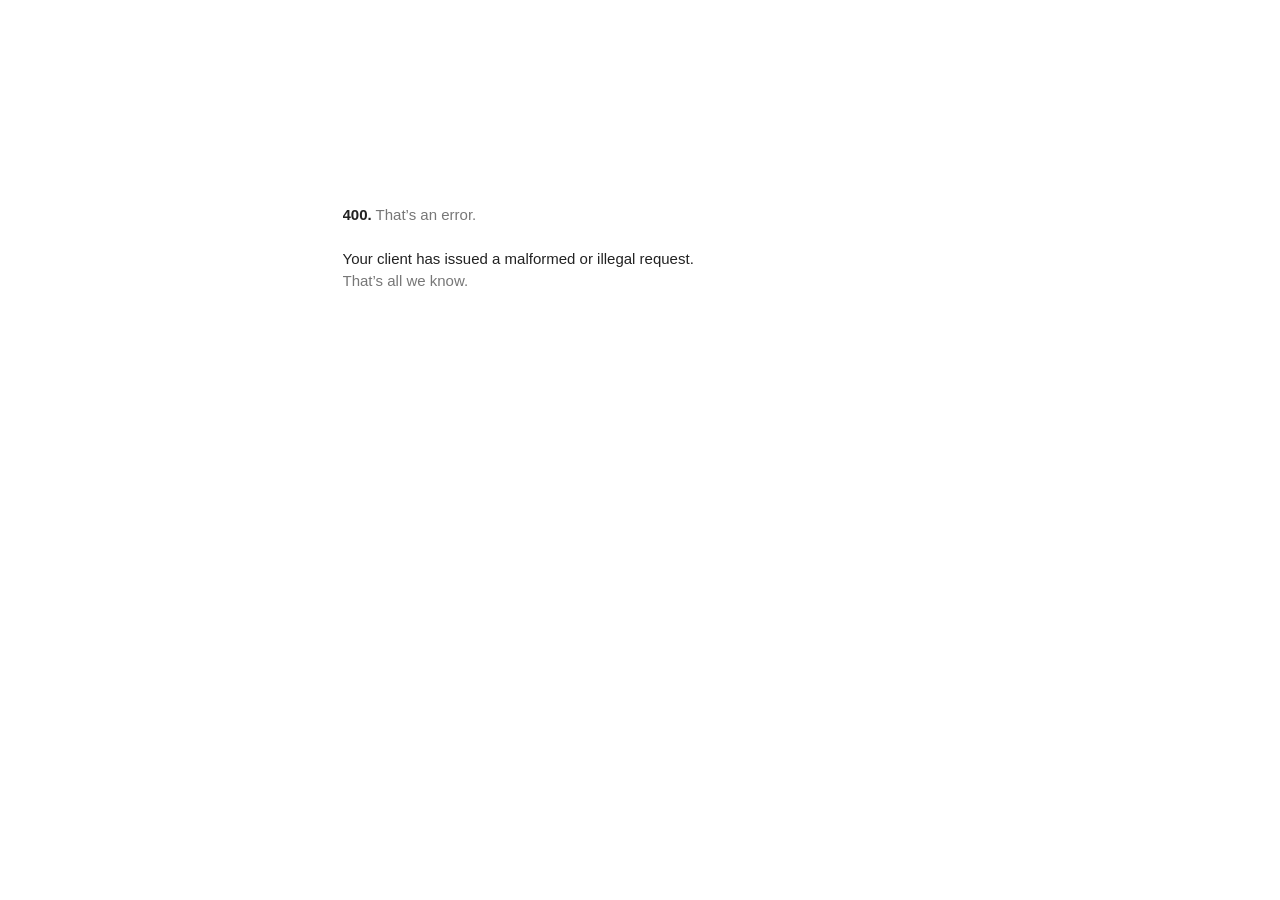
<file: www.googletagmanager.com/gtm5445.html>
<!DOCTYPE html>
<html lang=en>
  <meta charset=utf-8>
  <meta name=viewport content="initial-scale=1, minimum-scale=1, width=device-width">
  <title>Error 400 (Bad Request)!!1</title>
  <style>
    *{margin:0;padding:0}html,code{font:15px/22px arial,sans-serif}html{background:#fff;color:#222;padding:15px}body{margin:7% auto 0;max-width:390px;min-height:180px;padding:30px 0 15px}* > body{background:url(//www.google.com/images/errors/robot.png) 100% 5px no-repeat;padding-right:205px}p{margin:11px 0 22px;overflow:hidden}ins{color:#777;text-decoration:none}a img{border:0}@media screen and (max-width:772px){body{background:none;margin-top:0;max-width:none;padding-right:0}}#logo{background:url(//www.google.com/images/branding/googlelogo/1x/googlelogo_color_150x54dp.png) no-repeat;margin-left:-5px}@media only screen and (min-resolution:192dpi){#logo{background:url(//www.google.com/images/branding/googlelogo/2x/googlelogo_color_150x54dp.png) no-repeat 0% 0%/100% 100%;-moz-border-image:url(//www.google.com/images/branding/googlelogo/2x/googlelogo_color_150x54dp.png) 0}}@media only screen and (-webkit-min-device-pixel-ratio:2){#logo{background:url(//www.google.com/images/branding/googlelogo/2x/googlelogo_color_150x54dp.png) no-repeat;-webkit-background-size:100% 100%}}#logo{display:inline-block;height:54px;width:150px}
  </style>
  <a href=//www.google.com/><span id=logo aria-label=Google></span></a>
  <p><b>400.</b> <ins>That’s an error.</ins>
  <p>Your client has issued a malformed or illegal request.  <ins>That’s all we know.</ins>
</file>
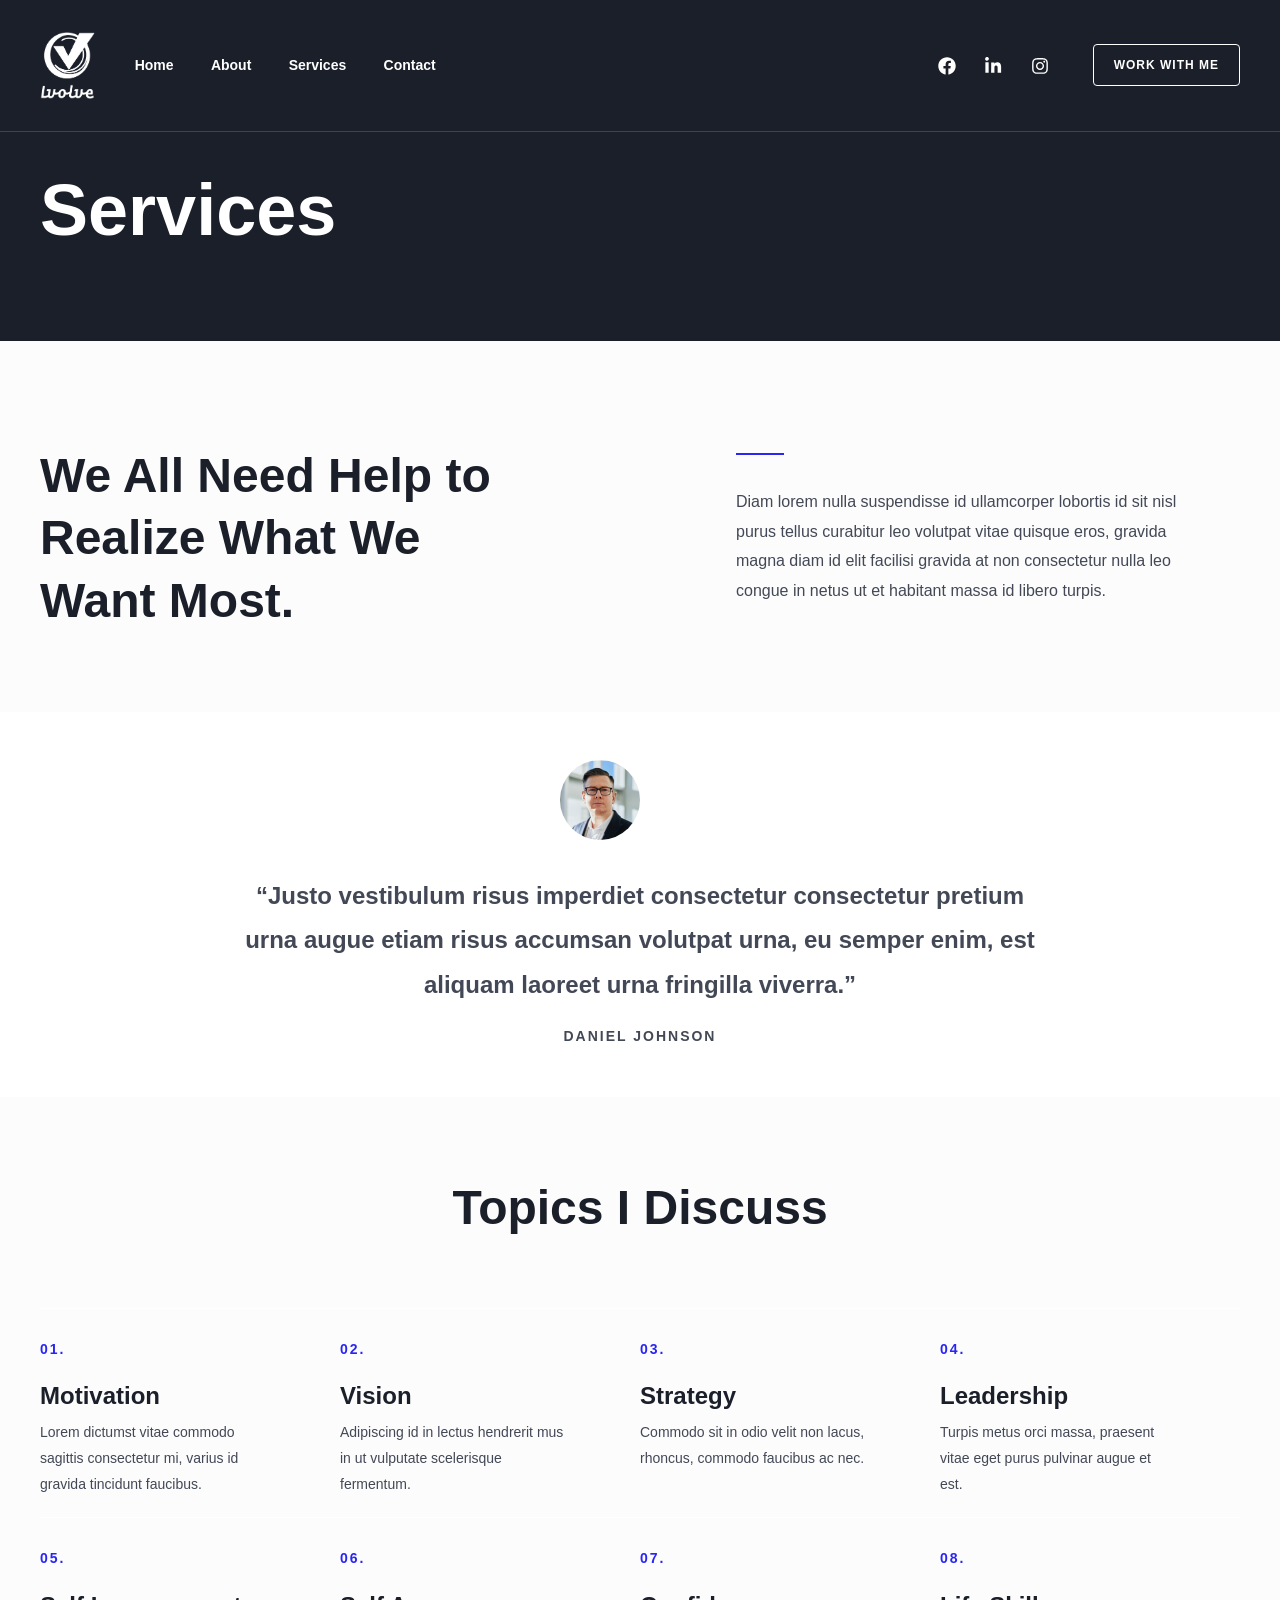
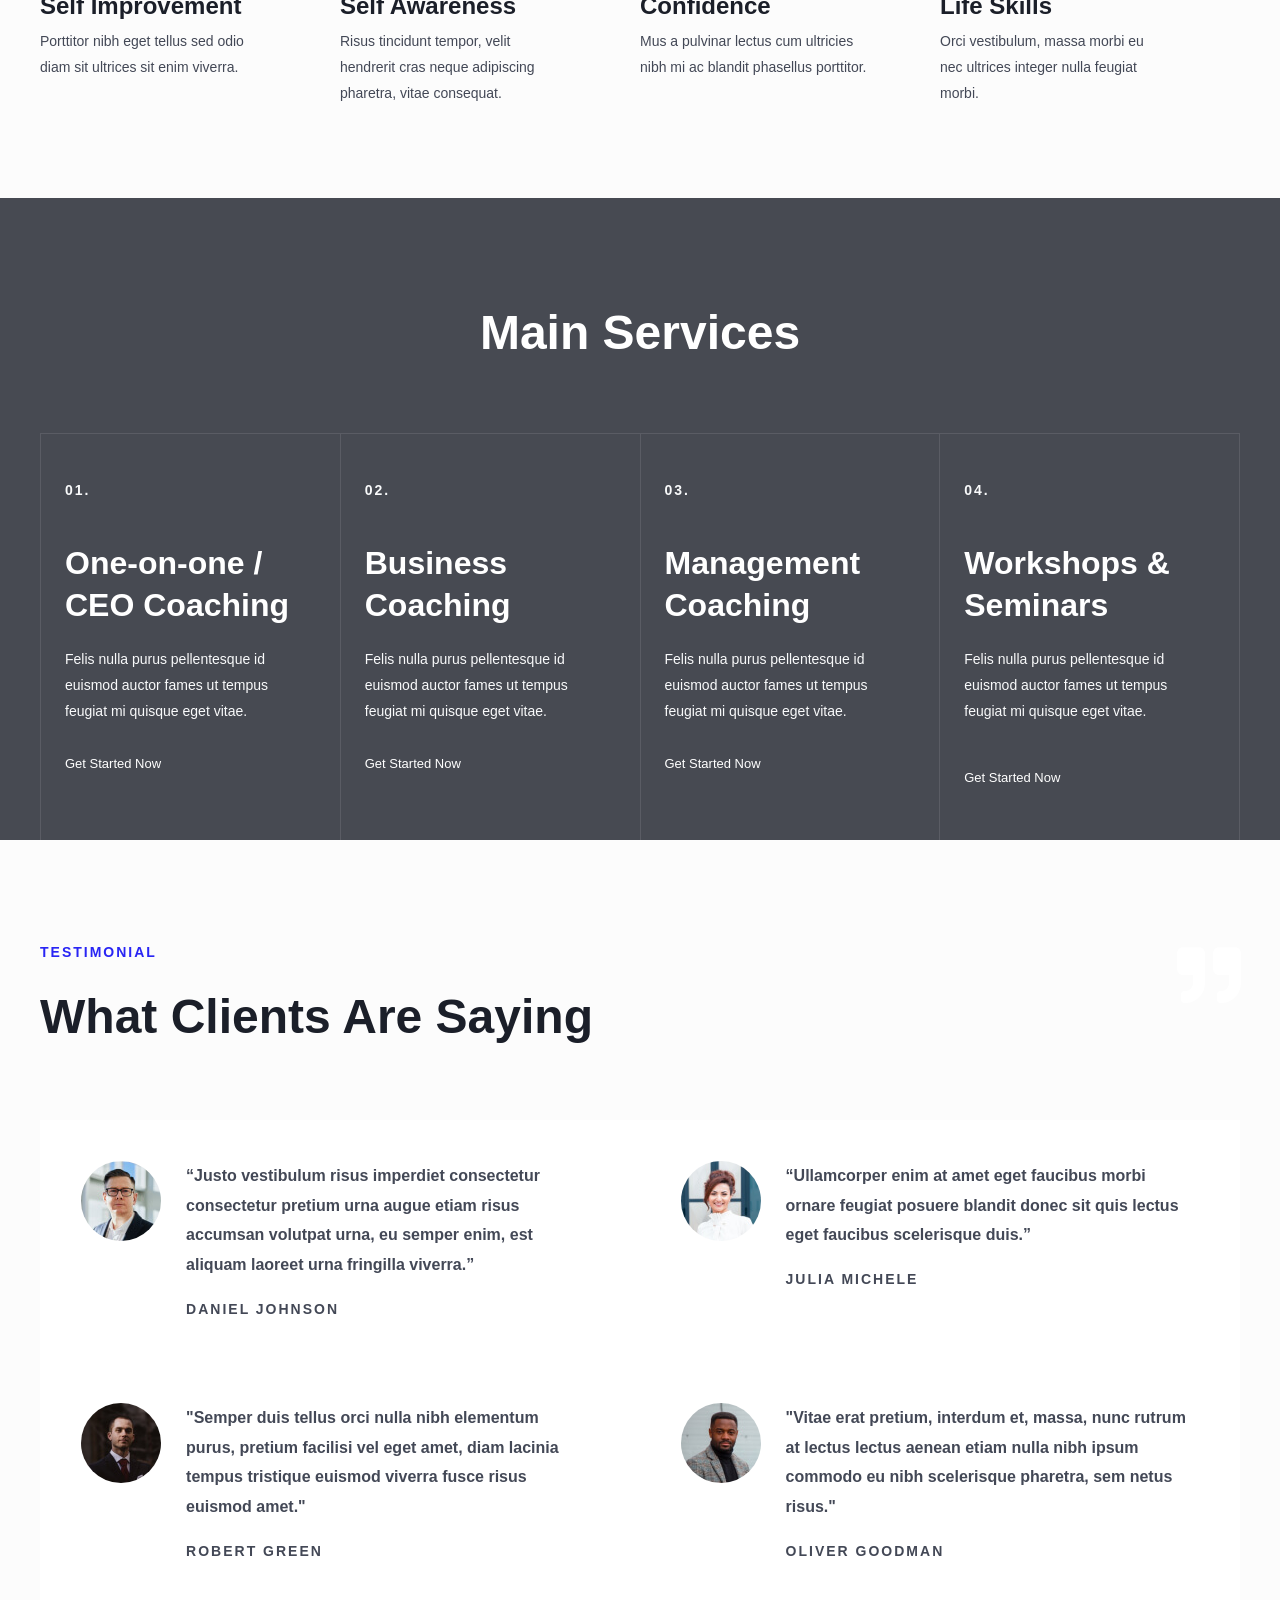
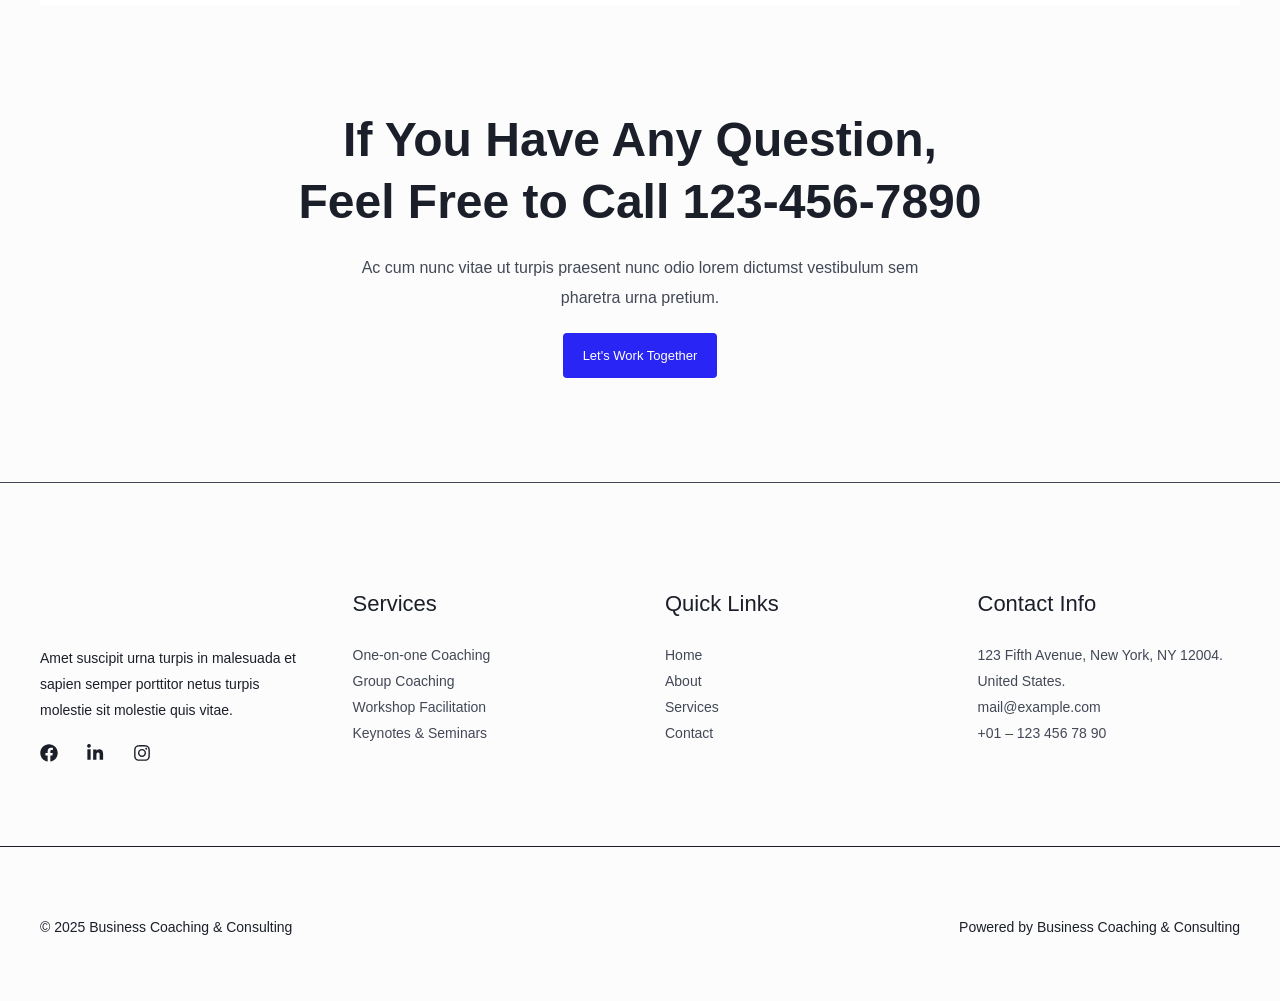
<file: websitedemos.net/business-consulting-02/indexd1c3.html>
<HTML>
<!-- Created by HTTrack Website Copier/3.49-2 [XR&CO'2014] -->

<!-- Mirrored from websitedemos.net/business-consulting-02/?p=642 by HTTrack Website Copier/3.x [XR&CO'2014], Sun, 27 Jul 2025 15:20:32 GMT -->
<!-- Added by HTTrack --><meta http-equiv="content-type" content="text/html;charset=UTF-8" /><!-- /Added by HTTrack -->
<HEAD>
<META HTTP-EQUIV="Content-Type" CONTENT="text/html;charset=UTF-8"><META HTTP-EQUIV="Refresh" CONTENT="0; URL=services/index.html"><TITLE>Page has moved</TITLE>
</HEAD>
<BODY>
<A HREF="services/index.html"><h3>Click here...</h3></A>
</BODY>
<!-- Created by HTTrack Website Copier/3.49-2 [XR&CO'2014] -->

<!-- Mirrored from websitedemos.net/business-consulting-02/?p=642 by HTTrack Website Copier/3.x [XR&CO'2014], Sun, 27 Jul 2025 15:20:32 GMT -->
</HTML>
</file>
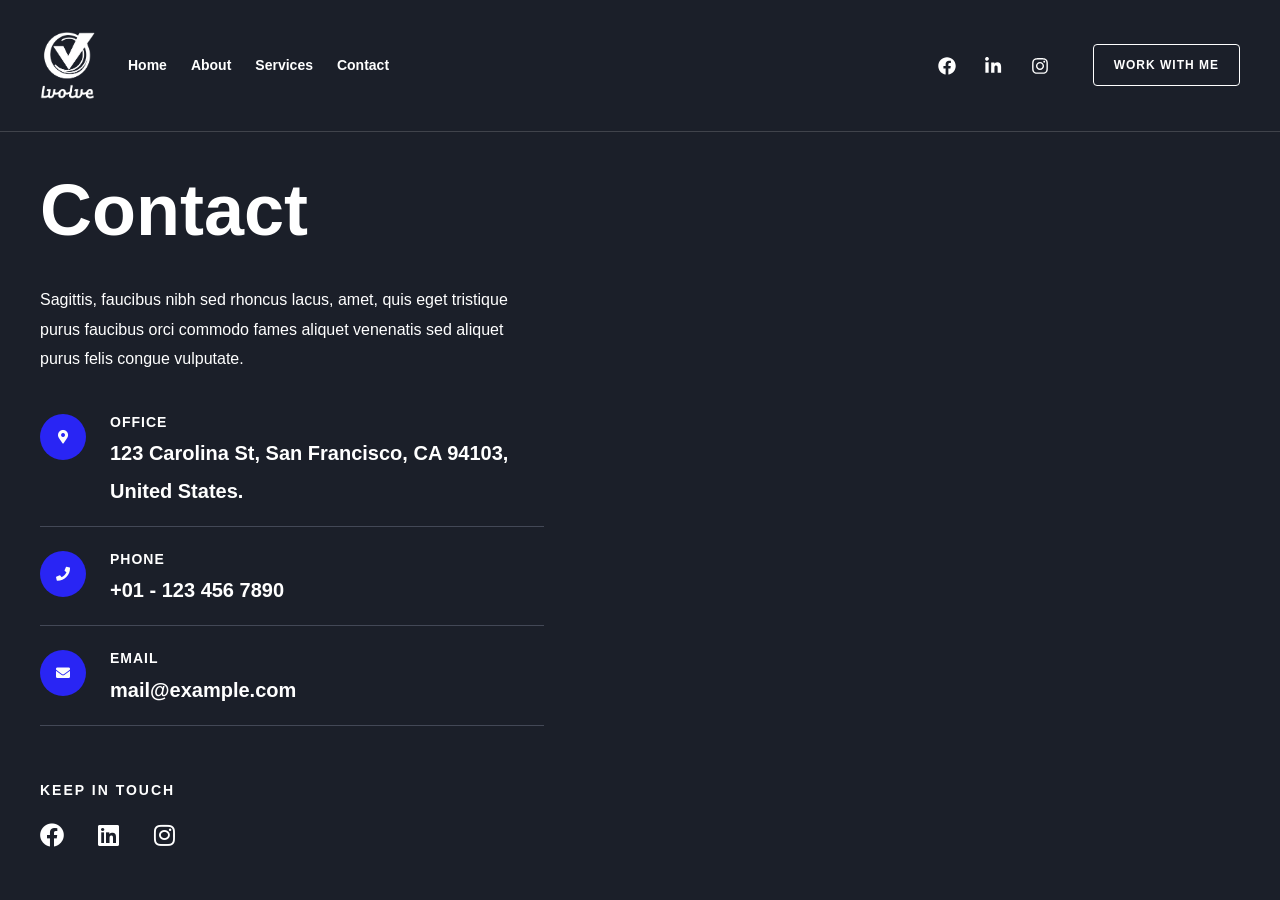
<file: websitedemos.net/business-consulting-02/indexdd7c.html>
<HTML>
<!-- Created by HTTrack Website Copier/3.49-2 [XR&CO'2014] -->

<!-- Mirrored from websitedemos.net/business-consulting-02/?p=736 by HTTrack Website Copier/3.x [XR&CO'2014], Sun, 27 Jul 2025 15:20:32 GMT -->
<!-- Added by HTTrack --><meta http-equiv="content-type" content="text/html;charset=UTF-8" /><!-- /Added by HTTrack -->
<HEAD>
<META HTTP-EQUIV="Content-Type" CONTENT="text/html;charset=UTF-8"><META HTTP-EQUIV="Refresh" CONTENT="0; URL=contact/index.html"><TITLE>Page has moved</TITLE>
</HEAD>
<BODY>
<A HREF="contact/index.html"><h3>Click here...</h3></A>
</BODY>
<!-- Created by HTTrack Website Copier/3.49-2 [XR&CO'2014] -->

<!-- Mirrored from websitedemos.net/business-consulting-02/?p=736 by HTTrack Website Copier/3.x [XR&CO'2014], Sun, 27 Jul 2025 15:20:32 GMT -->
</HTML>
</file>
